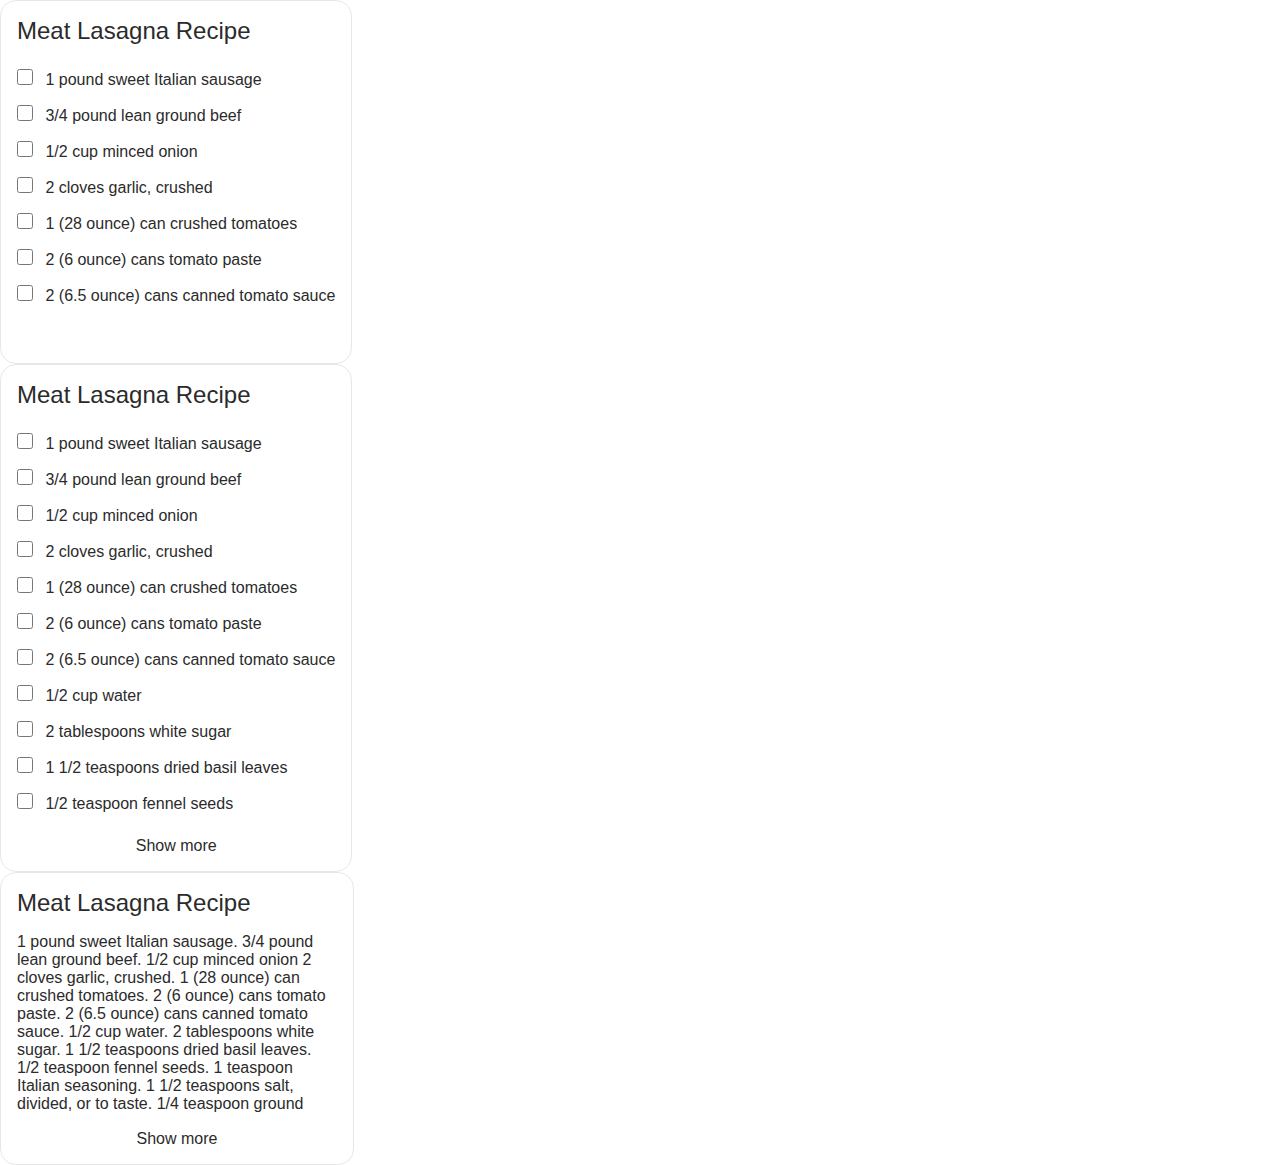
<file: index.html>
<!DOCTYPE html>
<html lang="en">
  <head>
    <meta charset="UTF-8" />
    <meta name="viewport" content="width=device-width, initial-scale=1.0" />
    <link rel="stylesheet" type="text/css" href="./styles.css" media="screen" />
    <script src="./court.js" defer></script>
    <title>Kagi FE Demo Project</title>
  </head>
  <body>
    <div class="recipe-widget">
      <h2>Meat Lasagna Recipe</h2>
      <details>
        <summary>
          <ul>
            <li>
              <input type="checkbox" name="sausage" id="sausage" />
              <label for="sausage">1 pound sweet Italian sausage</label>
            </li>
            <li>
              <input type="checkbox" name="beef" id="beef" />
              <label for="beef">3/4 pound lean ground beef</label>
            </li>
            <li>
              <input type="checkbox" name="onion" id="onion" />
              <label for="onion">1/2 cup minced onion</label>
            </li>
            <li>
              <input type="checkbox" name="garlic-1" id="garlic-1" />
              <label for="garlic-1">2 cloves garlic, crushed</label>
            </li>
            <li>
              <input
                type="checkbox"
                name="canned-tomatoes"
                id="canned-tomatoes"
              />
              <label for="canned-tomatoes"
                >1 (28 ounce) can crushed tomatoes</label
              >
            </li>
            <li>
              <input type="checkbox" name="tomato-paste" id="tomato-paste" />
              <label for="tomato-paste">2 (6 ounce) cans tomato paste</label>
            </li>
            <li>
              <input type="checkbox" name="tomato-sauce-2" id="tomato-sauce" />
              <label for="tomato-sauce"
                >2 (6.5 ounce) cans canned tomato sauce</label
              >
            </li>
          </ul>
        </summary>
      </details>
    </div>
    <div class="recipe-widget">
      <h2>Meat Lasagna Recipe</h2>
      <details>
        <summary>
          <ul>
            <li>
              <input type="checkbox" name="sausage-2" id="sausage-2" />
              <label for="sausage-2">1 pound sweet Italian sausage</label>
            </li>
            <li>
              <input type="checkbox" name="beef-2" id="beef-2" />
              <label for="beef-2">3/4 pound lean ground beef</label>
            </li>
            <li>
              <input type="checkbox" name="onion-2" id="onion-2" />
              <label for="onion-2">1/2 cup minced onion</label>
            </li>
            <li>
              <input type="checkbox" name="garlic-1-2" id="garlic-1-2" />
              <label for="garlic-1-2">2 cloves garlic, crushed</label>
            </li>
            <li>
              <input
                type="checkbox"
                name="canned-tomatoes-2"
                id="canned-tomatoes-2"
              />
              <label for="canned-tomatoes-2"
                >1 (28 ounce) can crushed tomatoes</label
              >
            </li>
            <li>
              <input type="checkbox" name="tomato-paste-2" id="tomato-paste-2" />
              <label for="tomato-paste-2">2 (6 ounce) cans tomato paste</label>
            </li>
            <li>
              <input type="checkbox" name="tomato-sauce-2" id="tomato-sauce-2" />
              <label for="tomato-sauce-2"
                >2 (6.5 ounce) cans canned tomato sauce</label
              >
            </li>
            <li>
              <input type="checkbox" name="water-2" id="water-2" />
              <label for="water-2">1/2 cup water</label>
            </li>
            <li>
              <input type="checkbox" name="sugar-2" id="sugar-2" />
              <label for="sugar-2">2 tablespoons white sugar</label>
            </li>
            <li>
              <input type="checkbox" name="basil-2" id="basil-2" />
              <label for="basil-2">1 1/2 teaspoons dried basil leaves</label>
            </li>
            <li>
              <input type="checkbox" name="fennel-2" id="fennel-2" />
              <label for="fennel-2">1/2 teaspoon fennel seeds</label>
            </li>
            <li>
              <input type="checkbox" name="seasoning-2" id="seasoning-2" />
              <label for="seasoning-2">1 teaspoon Italian seasoning</label>
            </li>
            <li>
              <input type="checkbox" name="salt-2" id="salt-2" />
              <label for="salt-2"
                >1 1/2 teaspoons salt, divided, or to taste</label
              >
            </li>
            <li>
              <input type="checkbox" name="pepper-2" id="pepper-2" />
              <label for="pepper-2">1/4 teaspoon ground black pepper</label>
            </li>
            <li>
              <input type="checkbox" name="parsley-2" id="parsley-2" />
              <label for="parsley-2">4 tablespoons chopped fresh parsley</label>
            </li>
            <li>
              <input type="checkbox" name="noodles-2" id="noodles-2" />
              <label for="noodles-2">12 lasagna noodles</label>
            </li>
            <li>
              <input type="checkbox" name="ricotta-2" id="ricotta-2" />
              <label for="ricotta-2">16 ounces ricotta cheese</label>
            </li>
            <li>
              <input type="checkbox" name="egg-2" id="egg-2" />
              <label for="egg-2">1 egg</label>
            </li>
            <li>
              <input type="checkbox" name="mozzarella-2" id="mozzarella-2" />
              <label for="mozzarella-2"
                >3/4 pound mozzarella cheese, sliced</label
              >
            </li>
            <li>
              <input type="checkbox" name="parmesan-2" id="parmesan-2" />
              <label for="parmesan-2">3/4 cup grated Parmesan cheese</label>
            </li>
            <li>
              <input type="checkbox" name="garlic-2-2" id="garlic-2-2" />
              <label for="garlic-2-2">2 cloves garlic, crushed</label>
            </li>
          </ul>
        </summary>
      </details>
    </div>
    <div class="recipe-widget">
      <h2>Meat Lasagna Recipe</h2>
      <details>
        <summary>
          <p>
            1 pound sweet Italian sausage. 3/4 pound lean ground beef. 1/2 cup
            minced onion 2 cloves garlic, crushed. 1 (28 ounce) can crushed
            tomatoes. 2 (6 ounce) cans tomato paste. 2 (6.5 ounce) cans canned
            tomato sauce. 1/2 cup water. 2 tablespoons white sugar. 1 1/2
            teaspoons dried basil leaves. 1/2 teaspoon fennel seeds. 1 teaspoon
            Italian seasoning. 1 1/2 teaspoons salt, divided, or to taste. 1/4
            teaspoon ground black pepper. 4 tablespoons chopped fresh parsley.
            12 lasagna noodles. 16 ounces ricotta cheese. 1 egg 3/4 pound
            mozzarella cheese, sliced. 3/4 cup grated Parmesan cheese. 2 cloves
            garlic, crushed.
          </p>
        </summary>
      </details>
    </div>
  </body>
</html>
</file>
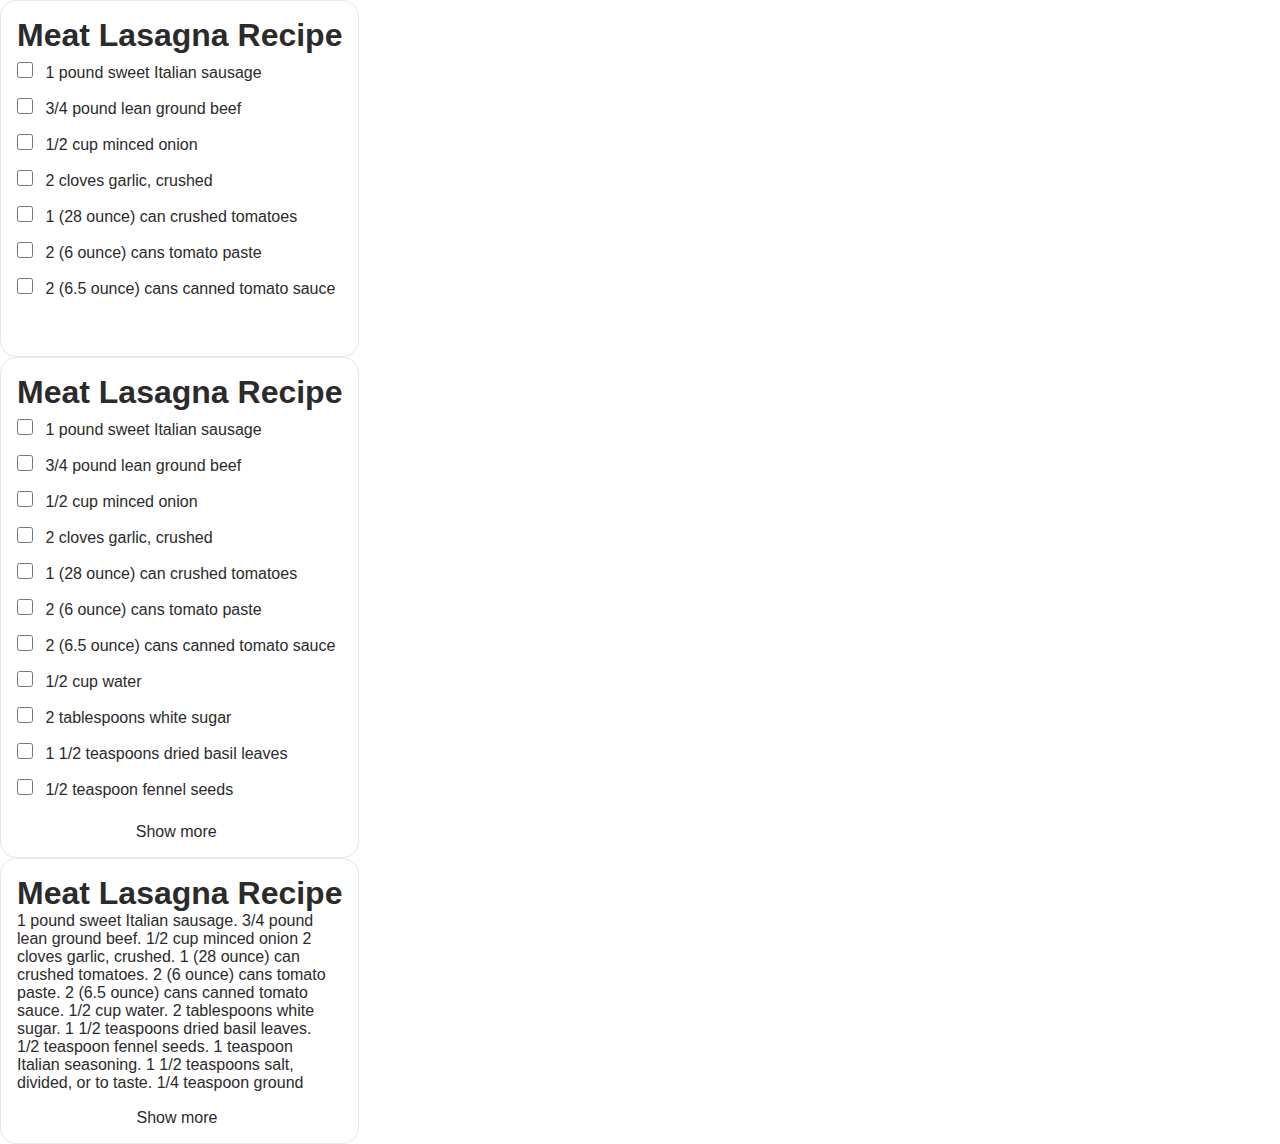
<file: recipe-widget/index.html>
<!DOCTYPE html>
<html lang="en">
  <head>
    <meta charset="UTF-8" />
    <meta name="viewport" content="width=device-width, initial-scale=1.0" />
    <link rel="stylesheet" type="text/css" href="./styles.css" media="screen" />
    <title>Kagi FE Demo Project</title>
  </head>
  <body>
    <div class="recipe-widget">
      <h1>Meat Lasagna Recipe</h1>
      <details>
        <summary>
          <ul>
            <li>
              <input type="checkbox" name="sausage" id="sausage" />
              <label for="sausage">1 pound sweet Italian sausage</label>
            </li>
            <li>
              <input type="checkbox" name="beef" id="beef" />
              <label for="beef">3/4 pound lean ground beef</label>
            </li>
            <li>
              <input type="checkbox" name="onion" id="onion" />
              <label for="onion">1/2 cup minced onion</label>
            </li>
            <li>
              <input type="checkbox" name="garlic-1" id="garlic-1" />
              <label for="garlic-1">2 cloves garlic, crushed</label>
            </li>
            <li>
              <input
                type="checkbox"
                name="canned-tomatoes"
                id="canned-tomatoes"
              />
              <label for="canned-tomatoes"
                >1 (28 ounce) can crushed tomatoes</label
              >
            </li>
            <li>
              <input type="checkbox" name="tomato-paste" id="tomato-paste" />
              <label for="tomato-paste">2 (6 ounce) cans tomato paste</label>
            </li>
            <li>
              <input type="checkbox" name="tomato-sauce-2" id="tomato-sauce" />
              <label for="tomato-sauce"
                >2 (6.5 ounce) cans canned tomato sauce</label
              >
            </li>
          </ul>
        </summary>
      </details>
    </div>
    <div class="recipe-widget">
      <h1>Meat Lasagna Recipe</h1>
      <details>
        <summary>
          <ul>
            <li>
              <input type="checkbox" name="sausage-2" id="sausage-2" />
              <label for="sausage-2">1 pound sweet Italian sausage</label>
            </li>
            <li>
              <input type="checkbox" name="beef-2" id="beef-2" />
              <label for="beef-2">3/4 pound lean ground beef</label>
            </li>
            <li>
              <input type="checkbox" name="onion-2" id="onion-2" />
              <label for="onion-2">1/2 cup minced onion</label>
            </li>
            <li>
              <input type="checkbox" name="garlic-1-2" id="garlic-1-2" />
              <label for="garlic-1-2">2 cloves garlic, crushed</label>
            </li>
            <li>
              <input
                type="checkbox"
                name="canned-tomatoes-2"
                id="canned-tomatoes-2"
              />
              <label for="canned-tomatoes-2"
                >1 (28 ounce) can crushed tomatoes</label
              >
            </li>
            <li>
              <input type="checkbox" name="tomato-paste-2" id="tomato-paste-2" />
              <label for="tomato-paste-2">2 (6 ounce) cans tomato paste</label>
            </li>
            <li>
              <input type="checkbox" name="tomato-sauce-2" id="tomato-sauce-2" />
              <label for="tomato-sauce-2"
                >2 (6.5 ounce) cans canned tomato sauce</label
              >
            </li>
            <li>
              <input type="checkbox" name="water-2" id="water-2" />
              <label for="water-2">1/2 cup water</label>
            </li>
            <li>
              <input type="checkbox" name="sugar-2" id="sugar-2" />
              <label for="sugar-2">2 tablespoons white sugar</label>
            </li>
            <li>
              <input type="checkbox" name="basil-2" id="basil-2" />
              <label for="basil-2">1 1/2 teaspoons dried basil leaves</label>
            </li>
            <li>
              <input type="checkbox" name="fennel-2" id="fennel-2" />
              <label for="fennel-2">1/2 teaspoon fennel seeds</label>
            </li>
            <li>
              <input type="checkbox" name="seasoning-2" id="seasoning-2" />
              <label for="seasoning-2">1 teaspoon Italian seasoning</label>
            </li>
            <li>
              <input type="checkbox" name="salt-2" id="salt-2" />
              <label for="salt-2"
                >1 1/2 teaspoons salt, divided, or to taste</label
              >
            </li>
            <li>
              <input type="checkbox" name="pepper-2" id="pepper-2" />
              <label for="pepper-2">1/4 teaspoon ground black pepper</label>
            </li>
            <li>
              <input type="checkbox" name="parsley-2" id="parsley-2" />
              <label for="parsley-2">4 tablespoons chopped fresh parsley</label>
            </li>
            <li>
              <input type="checkbox" name="noodles-2" id="noodles-2" />
              <label for="noodles-2">12 lasagna noodles</label>
            </li>
            <li>
              <input type="checkbox" name="ricotta-2" id="ricotta-2" />
              <label for="ricotta-2">16 ounces ricotta cheese</label>
            </li>
            <li>
              <input type="checkbox" name="egg-2" id="egg-2" />
              <label for="egg-2">1 egg</label>
            </li>
            <li>
              <input type="checkbox" name="mozzarella-2" id="mozzarella-2" />
              <label for="mozzarella-2"
                >3/4 pound mozzarella cheese, sliced</label
              >
            </li>
            <li>
              <input type="checkbox" name="parmesan-2" id="parmesan-2" />
              <label for="parmesan-2">3/4 cup grated Parmesan cheese</label>
            </li>
            <li>
              <input type="checkbox" name="garlic-2-2" id="garlic-2-2" />
              <label for="garlic-2-2">2 cloves garlic, crushed</label>
            </li>
          </ul>
        </summary>
      </details>
    </div>
    <div class="recipe-widget">
      <h1>Meat Lasagna Recipe</h1>
      <details>
        <summary>
          <p>
            1 pound sweet Italian sausage. 3/4 pound lean ground beef. 1/2 cup
            minced onion 2 cloves garlic, crushed. 1 (28 ounce) can crushed
            tomatoes. 2 (6 ounce) cans tomato paste. 2 (6.5 ounce) cans canned
            tomato sauce. 1/2 cup water. 2 tablespoons white sugar. 1 1/2
            teaspoons dried basil leaves. 1/2 teaspoon fennel seeds. 1 teaspoon
            Italian seasoning. 1 1/2 teaspoons salt, divided, or to taste. 1/4
            teaspoon ground black pepper. 4 tablespoons chopped fresh parsley.
            12 lasagna noodles. 16 ounces ricotta cheese. 1 egg 3/4 pound
            mozzarella cheese, sliced. 3/4 cup grated Parmesan cheese. 2 cloves
            garlic, crushed.
          </p>
        </summary>
      </details>
    </div>
  </body>
</html>
</file>
<file: styles.css>
* {
  margin: 0;
  padding: 0;
}

div.recipe-widget {
  --primary-color: #2b2b2b;
  --contrast-color: #e7e7e7;
  --small-spacing: 0.5rem;
  --large-spacing: 1rem;

  background: #fff;
  font-family: Arial, Helvetica, sans-serif;
  color: var(--primary-color);
  padding: var(--large-spacing);
  border: calc(var(--large-spacing) / 10) solid var(--contrast-color);
  border-radius: var(--large-spacing);
  height: min-content;
  width: fit-content;

  h2 {
    font-size: 1.5rem;
    font-weight: 400;
    margin-bottom: var(--large-spacing);
  }

  details {
    pointer-events: none;

    summary {
      list-style: none;
    }

    &:has(> summary > ul) {
      width: max-content;
      summary {
        ul {
          display: flex;
          flex-direction: column;
          list-style: none;
          width: max-content;

          li {
            padding: var(--small-spacing) 0;

            label,
            input[type="checkbox"] {
              pointer-events: auto;
              cursor: pointer;
            }

            input[type="checkbox"] {
              height: var(--large-spacing);
              width: var(--large-spacing);
              margin-right: var(--small-spacing);
              accent-color: var(--primary-color);
            }
          }

          &::after {
            margin-top: var(--large-spacing);
            align-self: center;
            content: "Show more";
            pointer-events: none;
            visibility: hidden;
          }
        }

        ul:has(> li:nth-child(11)) {
          li {
            &:nth-child(n + 12) {
              display: none;
            }
          }

          &::after {
            pointer-events: auto;
            visibility: visible;
            cursor: pointer;
          }
        }
      }

      &[open] {
        summary {
          ul {
            li {
              &:nth-child(n + 12) {
                /* don't love using an !important, but it's not gonna win on specificity otherwise */
                display: list-item !important;
              }
            }

            &::after {
              content: "Show less";
            }
          }
        }
      }
    }

    &:has(> summary > p) {
      width: calc(var(--large-spacing) * 20);
      summary {
        display: flex;
        flex-direction: column;
        
        p {
          overflow: hidden;
          /* adding 1 pixel for lower hanging letter forms */
          max-height: calc(10lh + 1px);
        }
        &::after {
          margin-top: var(--large-spacing);
          align-self: center;
          content: "Show more";
          pointer-events: auto;
          cursor: pointer;
        }
      }

      &[open] {
        summary {
          p {
            max-height: min-content;
          }
          &::after {
            content: "Show less";
          }
        }
      }
    }
  }
}
</file>
<file: recipe-widget/styles.css>
* {
  margin: 0;
  padding: 0;
}

div.recipe-widget {
  --primary-color: #2b2b2b;
  --contrast-color: #e7e7e7;
  --small-spacing: 0.5rem;
  --large-spacing: 1rem;

  background: #fff;
  font-family: Arial, Helvetica, sans-serif;
  color: var(--primary-color);
  padding: var(--large-spacing);
  border: calc(var(--large-spacing) / 10) solid var(--contrast-color);
  border-radius: var(--large-spacing);
  height: min-content;
  width: fit-content;

  h2 {
    font-size: 1.5rem;
    font-weight: 400;
    margin-bottom: var(--large-spacing);
  }

  details {
    pointer-events: none;

    summary {
      list-style: none;
    }

    &:has(> summary > ul) {
      width: max-content;
      summary {
        ul {
          display: flex;
          flex-direction: column;
          list-style: none;
          width: max-content;

          li {
            padding: var(--small-spacing) 0;

            label,
            input[type="checkbox"] {
              pointer-events: auto;
              cursor: pointer;
            }

            input[type="checkbox"] {
              height: var(--large-spacing);
              width: var(--large-spacing);
              margin-right: var(--small-spacing);
              accent-color: var(--primary-color);
            }
          }

          &::after {
            margin-top: var(--large-spacing);
            align-self: center;
            content: "Show more";
            pointer-events: none;
            visibility: hidden;
          }
        }

        ul:has(> li:nth-child(11)) {
          li {
            &:nth-child(n + 12) {
              display: none;
            }
          }

          &::after {
            pointer-events: auto;
            visibility: visible;
            cursor: pointer;
          }
        }
      }

      &:open {
        summary {
          ul {
            li {
              &:nth-child(n + 12) {
                /* don't love using an !important, but it's not gonna win on specificity otherwise */
                display: list-item !important;
              }
            }

            &::after {
              content: "Show less";
            }
          }
        }
      }
    }

    &:has(> summary > p) {
      width: calc(var(--large-spacing) * 20);
      summary {
        display: flex;
        flex-direction: column;
        
        p {
          overflow: hidden;
          /* adding 1 pixel for lower hanging letter forms */
          max-height: calc(10lh + 1px);
        }
        &::after {
          margin-top: var(--large-spacing);
          align-self: center;
          content: "Show more";
          pointer-events: auto;
          cursor: pointer;
        }
      }

      &:open {
        summary {
          p {
            max-height: min-content;
          }
          &::after {
            content: "Show less";
          }
        }
      }
    }
  }
}
</file>
